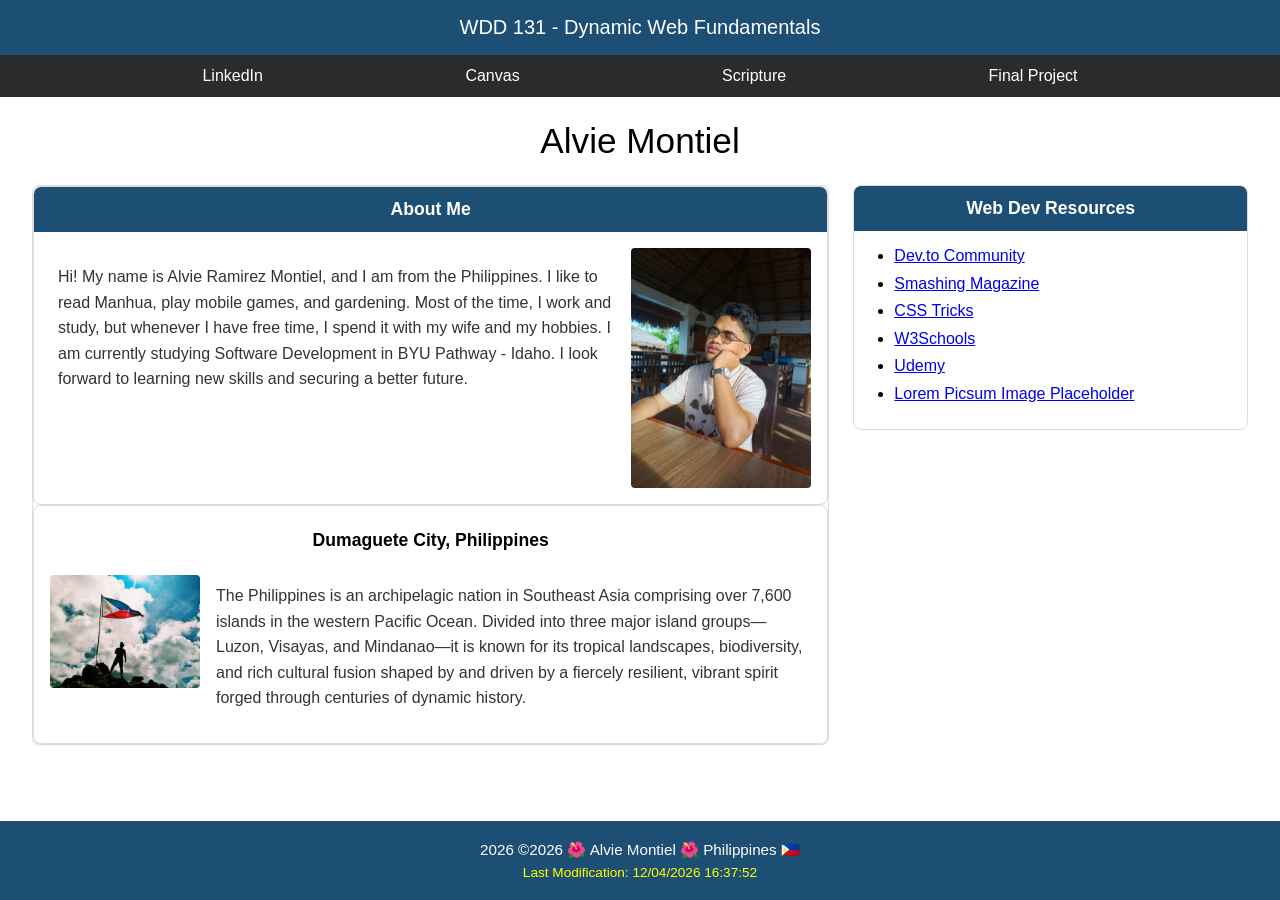
<file: index.html>
<!DOCTYPE html>
<html lang="en">

<head>
    <meta charset="UTF-8">
    <meta name="viewport" content="width=device-width, initial-scale=1.0">
    <title>WDD 131 - Dynamic Web Fundamentals - Alvie Montiel</title>
    <meta name="description"
        content="WDD 131 - Dynamic Web Fundamentals - Alvie Montiel | Home page as wdd131 course landing page.">
    <meta name="author" content="Alvie Montiel">
    <link rel="stylesheet" href="styles/base.css">
    <link rel="preconnect" href="https://fonts.googleapis.com">
    <link rel="preconnect" href="https://fonts.gstatic.com" crossorigin>
    <link href="https://fonts.googleapis.com/css2?family=Roboto:wght@400;700&display=swap" rel="stylesheet">
    <script src="scripts/getdates.js" defer></script>
</head>

<body>
    <header>
        <span id="course-title">WDD 131 - Dynamic Web Fundamentals</span>
        <nav>
            <ul>
                <li><a href="https://www.linkedin.com/in/alvie-montiel-6a49ba420">LinkedIn</a></li>
                <li><a href="https://byupw.instructure.com/">Canvas</a></li>
                <li><a
                        href="https://beta.churchofjesuschrist.org/study/scriptures/bofm/jacob/6?lang=eng&id=p12#p12">Scripture</a>
                </li>
                <li><a href="final-project.html">Final Project</a></li>
            </ul>
        </nav>
    </header>

    <h1>Alvie Montiel</h1>

    <main>
        <div class="card">
            <section class="card">
                <h2>About Me</h2>
                <img src="images/profile.jpg" alt="Alvie's Profile Picture" class="profile-img">
                <p>Hi! My name is Alvie Ramirez Montiel, and I am from the Philippines. I like to read Manhua, play
                    mobile games, and gardening. Most of the time, I work and study, but whenever I have free time, I
                    spend it with my wife and my hobbies. I am currently studying Software Development in BYU Pathway -
                    Idaho. I look forward to learning new skills and securing a better future.</p>
            </section>

            <section class="card">
                <h3>Dumaguete City, Philippines</h3>
                <img src="images/phil-pic.jpg" alt="Man holding the Philippines flag under the sun" class="flag">
                <p>The Philippines is an archipelagic nation in Southeast Asia comprising over 7,600 islands in the
                    western Pacific Ocean. Divided into three major island groups—Luzon, Visayas, and Mindanao—it is
                    known for its tropical landscapes, biodiversity, and rich cultural fusion shaped by and driven by a
                    fiercely resilient, vibrant spirit forged through centuries of dynamic history.</p>
            </section>
        </div>
    </main>

    <div class="right-sidebar">
        <h4>Web Dev Resources</h4>
        <ul>
            <li><a href="https://dev.to" target="_blank">Dev.to Community</a></li>
            <li><a href="https://www.smashingmagazine.com" target="_blank">Smashing Magazine</a></li>
            <li><a href="https://css-tricks.com" target="_blank">CSS Tricks</a></li>
            <li><a href="https://www.w3schools.com" target="_blank">W3Schools</a></li>
            <li><a href="https://www.udemy.com" target="_blank">Udemy</a></li>
            <li><a href="https://picsum.photos" target="_blank">Lorem Picsum Image Placeholder</a></li>
        </ul>
    </div>

    <footer>
        <p><span id="currentyear"></span> ©2026 🌺 Alvie Montiel 🌺 Philippines 🇵🇭</p>
        <p><span id="lastModified"></span></p>
    </footer>
</body>

</html>
</file>
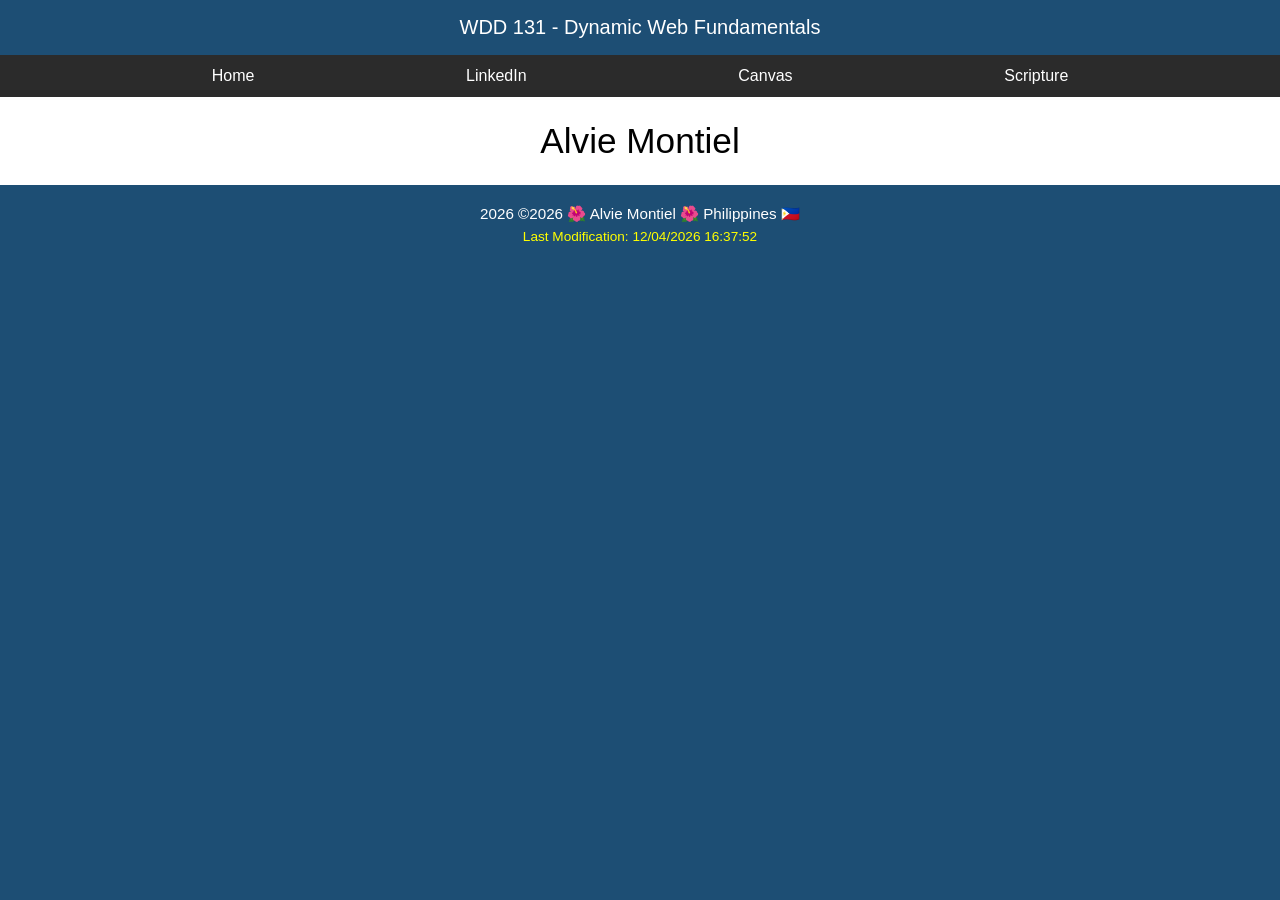
<file: final-project.html>
<!DOCTYPE html>
<html lang="en">

<head>
    <meta charset="UTF-8">
    <meta name="viewport" content="width=device-width, initial-scale=1.0">
    <title>WDD 131 - Dynamic Web Fundamentals - Alvie Montiel</title>
    <meta name="description"
        content="WDD 131 - Dynamic Web Fundamentals - Alvie Montiel | Home page as wdd131 course landing page.">
    <meta name="author" content="Alvie Montiel">
    <link rel="stylesheet" href="styles/base.css">
    <script src="scripts/getdates.js" defer></script>
</head>

<body>
    <header>
        <span id="course-title">WDD 131 - Dynamic Web Fundamentals</span>
        <nav>
            <ul>
                <li><a href="index.html">Home</a></li>
                <li><a href="https://www.linkedin.com/in/alvie-montiel-6a49ba420">LinkedIn</a></li>
                <li><a href="https://byupw.instructure.com/">Canvas</a></li>
                <li><a
                        href="https://beta.churchofjesuschrist.org/study/scriptures/bofm/jacob/6?lang=eng&id=p12#p12">Scripture</a>
                </li>
            </ul>
        </nav>
    </header>

    <h1>Alvie Montiel</h1>

    <footer>
        <p><span id="currentyear"></span> ©2026 🌺 Alvie Montiel 🌺 Philippines 🇵🇭</p>
        <p><span id="lastModified"></span></p>
    </footer>

</html>
</file>
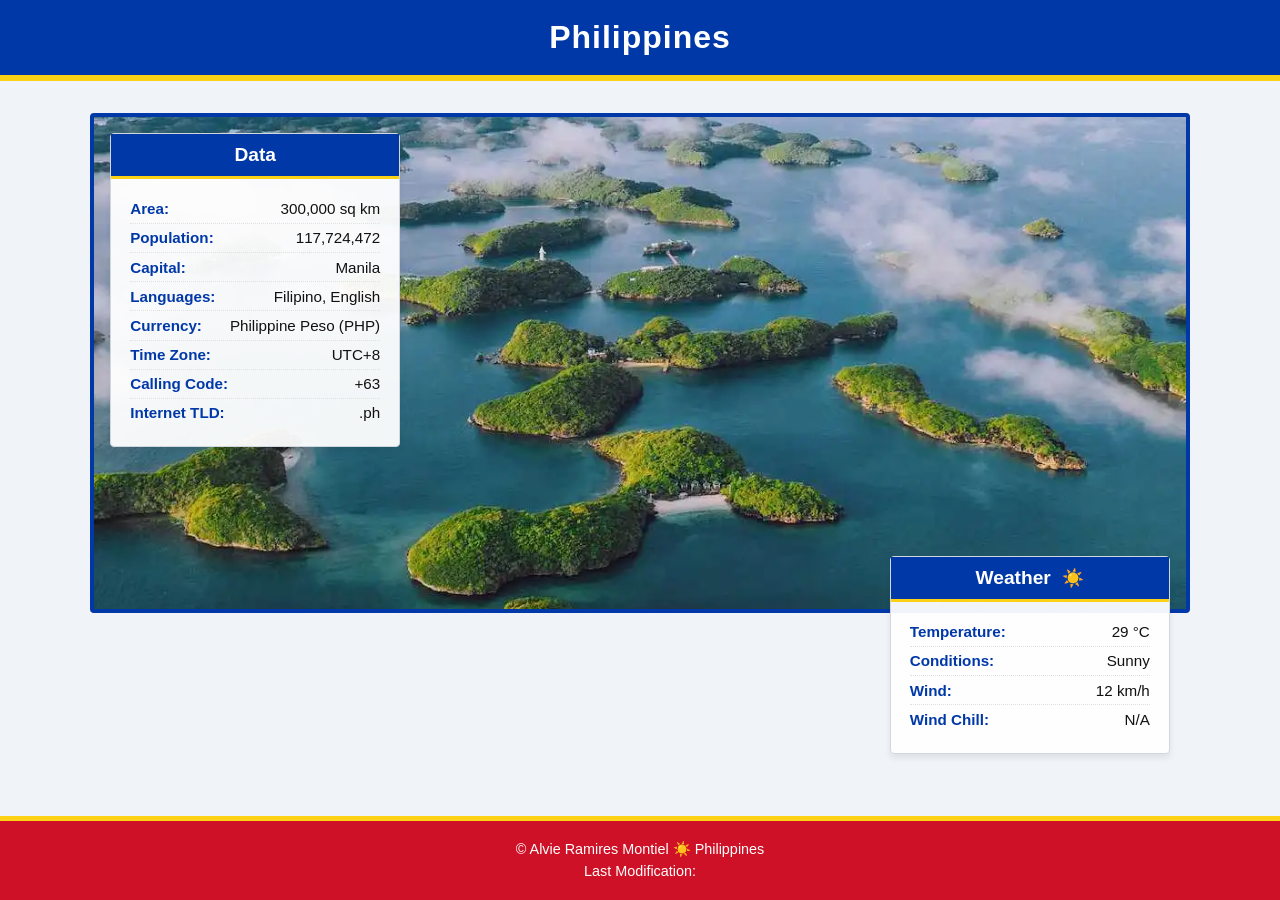
<file: place.html>
<!DOCTYPE html>
<html lang="en">

<head>
    <meta charset="UTF-8">
    <meta name="viewport" content="width=device-width, initial-scale=1.0">
    <title>WDD 131 - Country Page</title>
    <meta name="description"
        content="WDD 131 - Dynamic Web Fundamentals - Alvie Montiel | W03 Assignment: Country Page, The country I live in.">
    <meta name="author" content="Alvie Montiel">
    <!-- Google Fonts -->
    <link rel="preconnect" href="https://fonts.googleapis.com">
    <link rel="preconnect" href="https://fonts.gstatic.com" crossorigin>
    <link href="https://fonts.googleapis.com/css2?family=Roboto:wght@300;400;700&display=swap" rel="stylesheet">
    <!-- CSS Stylesheets -->
    <link rel="stylesheet" href="styles/place.css">
    <!-- JavaScript (Deferred) -->
    <script src="scripts/temples.js" defer></script>
</head>

<body>
    <header>
        <h1>Philippines</h1>
    </header>

    <main>
        <!-- Hero Image Section using srcset in WebP format -->
        <div class="hero-container">
            <img src="images/philippines-rchipelago.webp"
                srcset="images/philippines-eagle.webp 400w, images/philippines-eagle.webp 800w, images/philippines-rchipelago.webp 1200w"
                sizes="(max-width: 767px) 100vw, 1200px" alt="Scenic landscape of the Philippines" class="hero-image">
        </div>

        <!-- Data Section -->
        <section class="card data-card">
            <h2>Data</h2>
            <ul>
                <li><span class="label">Area:</span> <span class="value">300,000 sq km</span></li>
                <li><span class="label">Population:</span> <span class="value">117,724,472</span></li>
                <li><span class="label">Capital:</span> <span class="value">Manila</span></li>
                <li><span class="label">Languages:</span> <span class="value">Filipino, English</span></li>
                <li><span class="label">Currency:</span> <span class="value">Philippine Peso (PHP)</span></li>
                <li><span class="label">Time Zone:</span> <span class="value">UTC+8</span></li>
                <li><span class="label">Calling Code:</span> <span class="value">+63</span></li>
                <li><span class="label">Internet TLD:</span> <span class="value">.ph</span></li>
            </ul>
        </section>

        <!-- Weather Section -->
        <section class="card weather-card">
            <h2>Weather</h2>
            <!-- Mobile Weather Icon SVG (Hidden in wider view via CSS) -->
            <div class="weather-icon-mobile">
                <svg width="48" height="48" viewBox="0 0 24 24" fill="none" stroke="#0038a8" stroke-width="2">
                    <circle cx="12" cy="12" r="5" fill="#fcd116"></circle>
                    <line x1="12" y1="1" x2="12" y2="3"></line>
                    <line x1="12" y1="21" x2="12" y2="23"></line>
                    <line x1="4.22" y1="4.22" x2="5.64" y2="5.64"></line>
                    <line x1="18.36" y1="18.36" x2="19.78" y2="19.78"></line>
                    <line x1="1" y1="12" x2="3" y2="12"></line>
                    <line x1="21" y1="12" x2="23" y2="12"></line>
                    <line x1="4.22" y1="19.78" x2="5.64" y2="18.36"></line>
                    <line x1="18.36" y1="5.64" x2="19.78" y2="4.22"></line>
                </svg>
            </div>
            <ul>
                <li><span class="label">Temperature:</span> <span class="value">29 °C</span></li>
                <li><span class="label">Conditions:</span> <span class="value">Sunny</span></li>
                <li><span class="label">Wind:</span> <span class="value">12 km/h</span></li>
                <li><span class="label">Wind Chill:</span> <span class="value" id="windchill-output">N/A</span></li>
            </ul>
        </section>
    </main>

    <footer>
        <p>&copy;<span id="current-year"></span> Alvie Ramires Montiel ☀️ Philippines</p>
        <p>Last Modification: <span id="last-modified"></span></p>
    </footer>

</body>

</html>
</file>
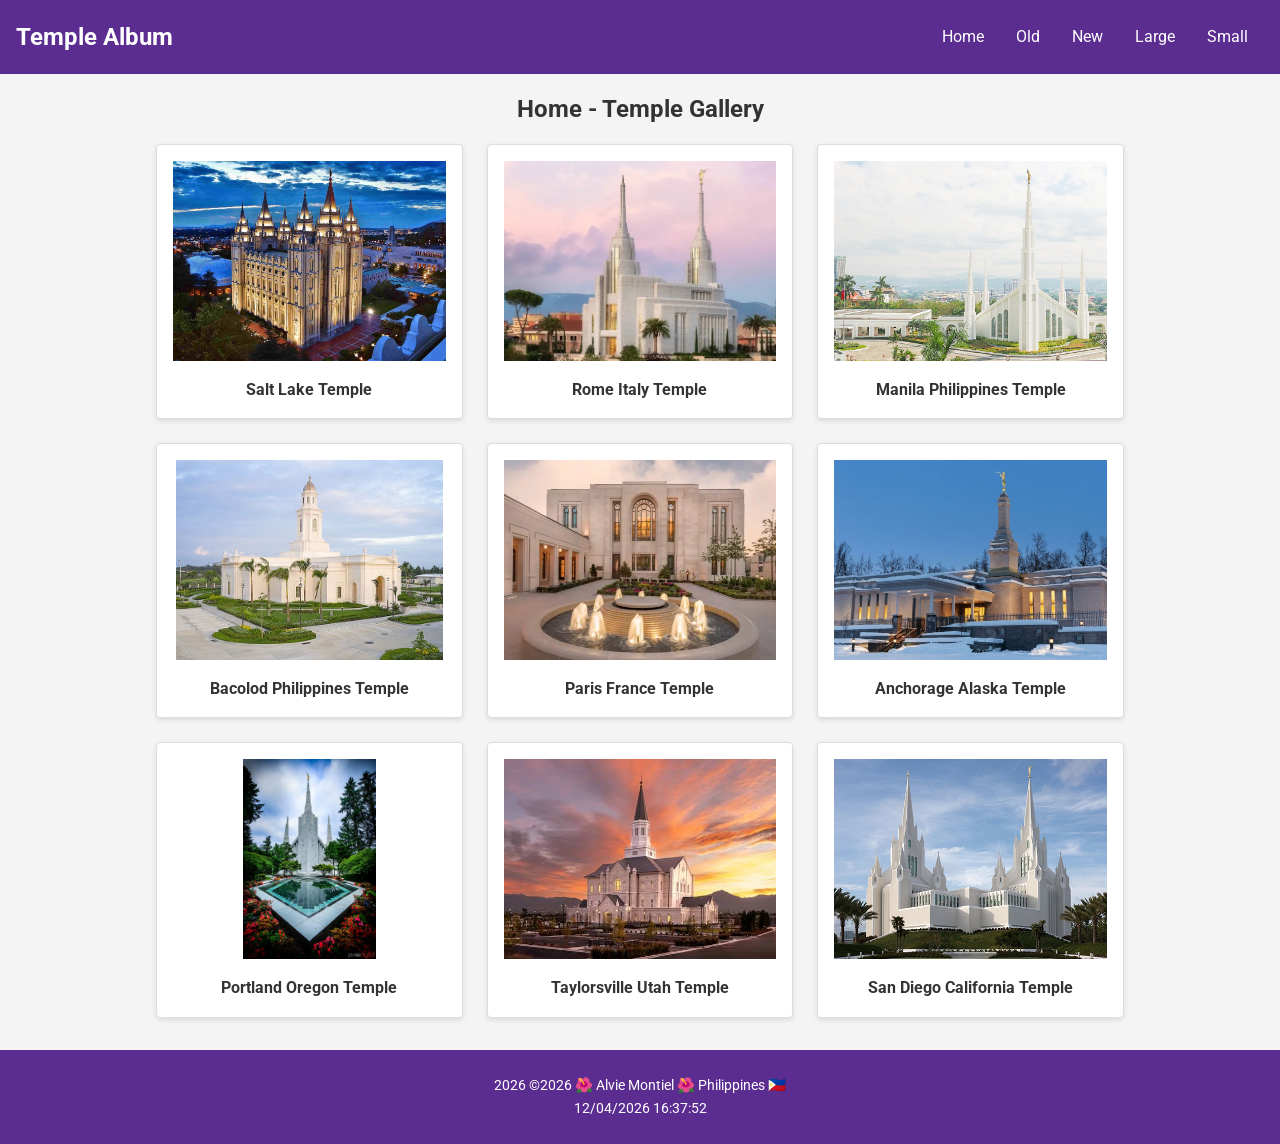
<file: temples.html>
<!DOCTYPE html>
<html lang="en">

<head>
    <meta charset="UTF-8">
    <meta name="viewport" content="width=device-width, initial-scale=1.0">
    <title>WDD 131 - Temple Album</title>
    <meta name="description"
        content="WDD 131 - Dynamic Web Fundamentals - Alvie Montiel | W02 Assignment: Picture Album, Temple picture.">
    <meta name="author" content="Alvie Montiel">
    <!-- Google Fonts -->
    <link rel="preconnect" href="https://fonts.googleapis.com">
    <link rel="preconnect" href="https://fonts.gstatic.com" crossorigin>
    <link href="https://fonts.googleapis.com/css2?family=Roboto:wght@300;400;700&display=swap" rel="stylesheet">
    <!-- CSS Stylesheets -->
    <link rel="stylesheet" href="styles/temples.css">
    <link rel="stylesheet" href="styles/temples-large.css">
    <!-- JavaScript (Deferred) -->
    <script src="scripts/temples.js" defer></script>
</head>

<body>
    <header>
        <h1>Temple Album</h1>
        <button id="menu" aria-label="Open Navigation Menu"></button>
        <nav class="navigation">
            <a href="#">Home</a>
            <a href="#">Old</a>
            <a href="#">New</a>
            <a href="#">Large</a>
            <a href="#">Small</a>
        </nav>
    </header>

    <main>
        <h2>Home - Temple Gallery</h2>
        <div class="container">
            <figure>
                <img src="images/salt-lake-temple.jpg" alt="Temple Placeholder 1">
                <figcaption>Salt Lake Temple</figcaption>
            </figure>
            <figure>
                <img src="images/rome-italy-temple.jpg" alt="Temple Placeholder 2">
                <figcaption>Rome Italy Temple</figcaption>
            </figure>
            <figure>
                <img src="images/manila-philippines-temple.jpg" alt="Temple Placeholder 3">
                <figcaption>Manila Philippines Temple</figcaption>
            </figure>
            <figure>
                <img src="images/bacolod-philippines-temple.jpg" alt="Temple Placeholder 4">
                <figcaption>Bacolod Philippines Temple</figcaption>
            </figure>
            <figure>
                <img src="images/paris-france-temple.jpg" alt="Temple Placeholder 5">
                <figcaption>Paris France Temple</figcaption>
            </figure>
            <figure>
                <img src="images/anchorage-alaska-temple.jpg" alt="Temple Placeholder 6">
                <figcaption>Anchorage Alaska Temple</figcaption>
            </figure>
            <figure>
                <img src="images/portland-oregon-temple.jpg" alt="Temple Placeholder 7">
                <figcaption>Portland Oregon Temple</figcaption>
            </figure>
            <figure>
                <img src="images/taylorsvile-utah-temple.jpg" alt="Temple Placeholder 8">
                <figcaption>Taylorsville Utah Temple</figcaption>
            </figure>
            <figure>
                <img src="images/sandiego-california-temple.jpg" alt="Temple Placeholder 9">
                <figcaption>San Diego California Temple</figcaption>
            </figure>
        </div>
    </main>

    <footer>
        <p><span id="currentyear"></span> ©2026 🌺 Alvie Montiel 🌺 Philippines 🇵🇭</p>
        <p><span id="lastModified"></span></p>
    </footer>
</body>

</html>
</file>
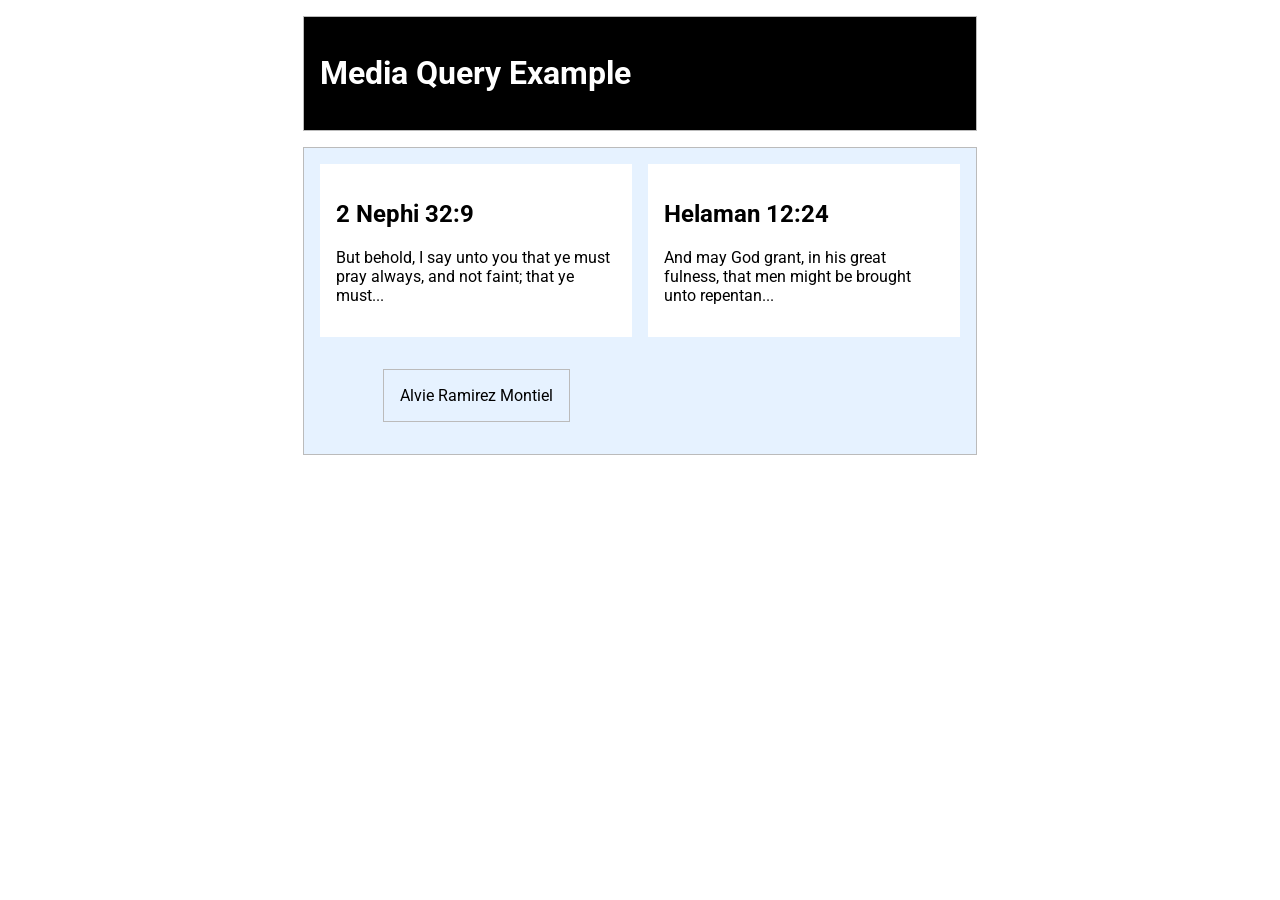
<file: week02/media-query.html>
<!DOCTYPE html>
<html lang="en">

<head>
    <meta charset="UTF-8">
    <meta name="viewport" content="width=device-width, initial-scale=1.0">
    <title>WDD 131 - Media Query Example</title>
    <meta name="description" content="Media query learning activity example page.">
    <meta name="author" content="Alvie Ramirez Montiel">
    <link rel="preconnect" href="https://fonts.googleapis.com">
    <link rel="preconnect" href="https://fonts.gstatic.com" crossorigin>
    <link href="https://fonts.googleapis.com/css2?family=Roboto&display=swap" rel="stylesheet">
    <link rel="stylesheet" href="styles/media-query.css">
    <link rel="stylesheet" href="styles/media-query-large.css">
</head>

<body>
    <header>
        <h1>Media Query Example</h1>
    </header>
    <main>
        <section>
            <h2>2 Nephi 32:9</h2>
            <p>But behold, I say unto you that ye must pray always, and not faint; that ye must...</p>
        </section>
        <section>
            <h2>Helaman 12:24</h2>
            <p>And may God grant, in his great fulness, that men might be brought unto repentan...</p>
        </section>
        <footer>Alvie Ramirez Montiel</footer>
</body>

</html>
</file>
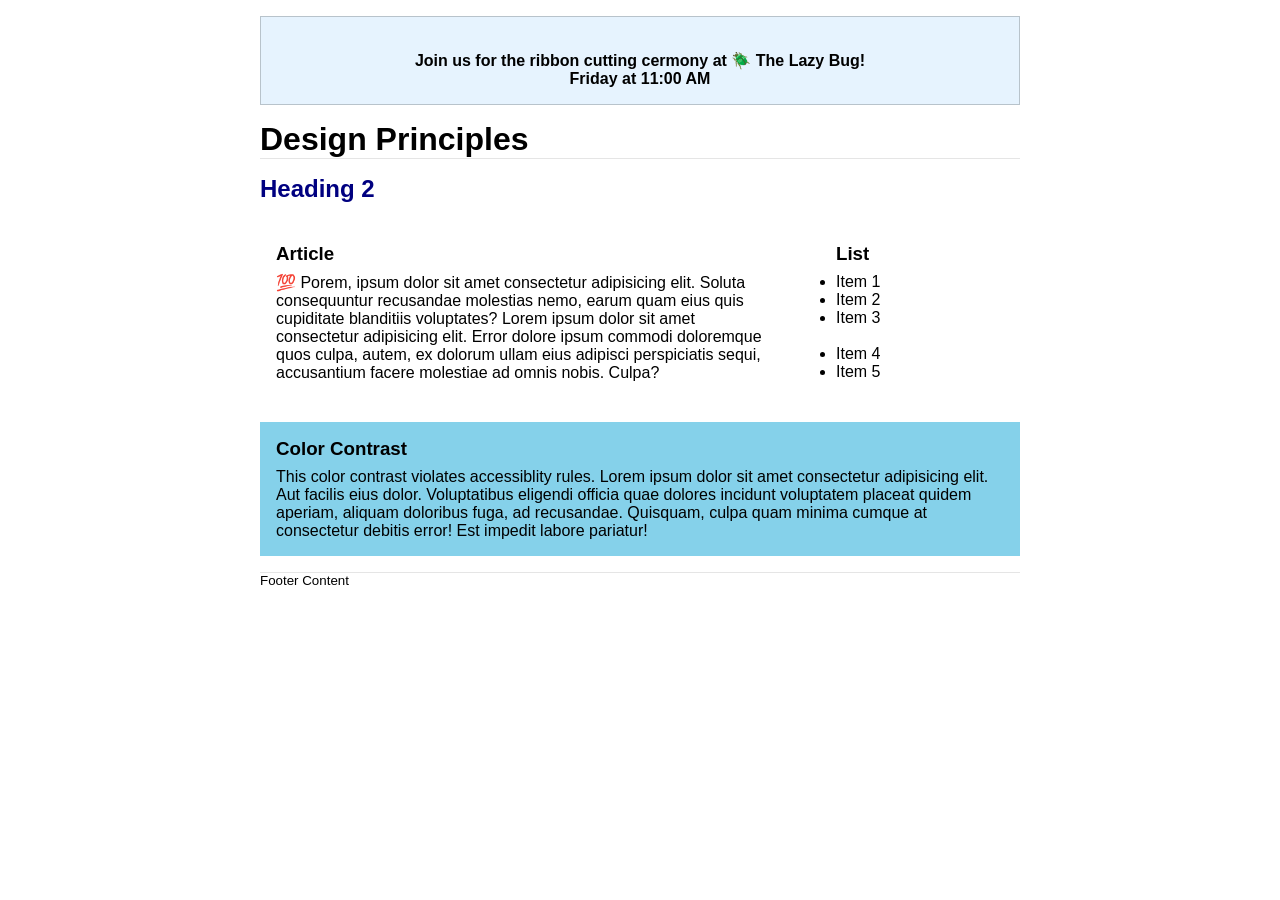
<file: week03/design.html>
<!DOCTYPE html>
<html lang="en">

<head>
    <meta charset="UTF-8">
    <meta name="viewport" content="width=device-width, initial-scale=1.0">
    <title>Document</title>
    <link rel="stylesheet" href="styles/design.css">
</head>

<body>
    <header>
        <div class="banner"><br>Join us for the ribbon cutting cermony at 🪲 The
            Lazy
            Bug!<br>Friday at 11:00 AM</marquee>
        </div>
        <h1>Design Principles</h1>
    </header>
    <main>
        <h2>Heading 2</h2>
        <section>
            <h3>Article</h3>
            <article>
                <p>💯 Porem, ipsum dolor sit amet consectetur adipisicing elit. Soluta consequuntur recusandae molestias
                    nemo, earum quam eius quis cupiditate blanditiis voluptates? Lorem ipsum dolor sit amet consectetur
                    adipisicing elit. Error dolore ipsum commodi doloremque quos culpa, autem, ex dolorum ullam eius
                    adipisci perspiciatis sequi, accusantium facere molestiae ad omnis nobis. Culpa?</p>
            </article>
        </section>
        <section>
            <h3>List</h3>
            <ul>
                <li>Item 1</li>
                <li>Item 2</li>
                <li>Item 3<br><br></li>
                <li>Item 4</li>
                <li>Item 5</li>
            </ul>
        </section>
        <div class="callout">
            <h3>Color Contrast</h3>
            <p>This color contrast violates accessiblity rules. Lorem ipsum dolor sit amet consectetur adipisicing elit.
                Aut
                facilis eius dolor. Voluptatibus eligendi officia quae dolores incidunt voluptatem placeat quidem
                aperiam,
                aliquam doloribus fuga, ad recusandae. Quisquam, culpa quam minima cumque at consectetur debitis error!
                Est
                impedit labore pariatur!</p>
        </div>
    </main>
    <footer>
        Footer Content
    </footer>

</body>

</html>
</file>
<file: styles/base.css>
* {
    box-sizing: border-box;
}

body {
    font-family: Arial, Helvetica, sans-serif;
    margin: 0;
    padding: 0;
    display: grid;
    grid-template-rows: auto auto 1fr auto;
    grid-template-columns: 2fr 1fr;
    min-height: 100vh;
    background-color: #ffffff;
}

/* Header & Navigation */
header {
    grid-column: 1 / -1;
    background-color: #1d4e74;
    color: #ffffff;
    text-align: center;
}

#course-title {
    display: block;
    font-size: 1.25rem;
    padding: 1rem 0;
}

nav {
    background-color: #2b2b2b;
}

nav ul {
    display: flex;
    justify-content: space-evenly;
    align-items: center;
    list-style: none;
    margin: 0;
    padding: 0.75rem 0;
}

nav a {
    color: #ffffff;
    text-decoration: none;
    font-weight: 500;
}

nav a:hover {
    text-decoration: underline;
}

/* Page Heading */
h1 {
    grid-column: 1 / -1;
    text-align: center;
    font-size: 2.2rem;
    margin: 1.5rem 0;
    font-weight: normal;
}

/* Main Area Layout */
main {
    grid-column: 1 / 2;
    padding: 0 1.5rem 2rem 2rem;
}

/* Card Container for Main Content */
.card {
    background-color: #ffffff;
    border: 1px solid #dcdcdc;
    border-radius: 8px;
    overflow: hidden;
    box-shadow: 0 1px 3px rgba(0, 0, 0, 0.05);
}

.card section h2 {
    background-color: #1d4e74;
    color: #ffffff;
    margin: 0;
    padding: 0.75rem;
    text-align: center;
    font-size: 1.1rem;
}

.card section h3 {
    text-align: center;
    margin: 1.5rem 0 0.5rem 0;
    font-size: 1.1rem;
}

.card img {
    max-width: 100%;
    height: auto;
    display: block;
}

.profile-img {
    width: 180px;
    height: auto;
    float: right;
    margin: 1rem;
    border-radius: 4px;
}

/* Style the flag/second picture specifically */
.flag {
    width: 150px;
    height: auto;
    float: left;
    margin: 1rem 1rem 0.5rem 1rem;
    border-radius: 4px;
}


.card section p {
    padding: 1rem 1.5rem;
    line-height: 1.6;
    color: #333333;
}

/* Sidebar Styling */
.right-sidebar {
    grid-column: 2 / 3;
    margin-right: 2rem;
    margin-bottom: 2rem;
    background-color: #ffffff;
    border: 1px solid #dcdcdc;
    border-radius: 8px;
    overflow: hidden;
    align-self: start;
}

.right-sidebar h4 {
    background-color: #1d4e74;
    color: #ffffff;
    margin: 0;
    padding: 0.75rem;
    text-align: center;
    font-size: 1.1rem;
}

.right-sidebar ul {
    list-style-type: disc;
    padding-left: 2.5rem;
    padding-top: 1rem;
    padding-bottom: 1rem;
    margin: 0;
}

.right-sidebar li {
    margin-bottom: 0.6rem;
}

.right-sidebar a {
    color: #0000ee;
    text-decoration: underline;
}

/* Footer Styling */
footer {
    grid-column: 1 / -1;
    background-color: #1d4e74;
    color: #ffffff;
    text-align: center;
    padding: 1rem 0;
}

footer p {
    margin: 0.25rem 0;
    font-size: 0.95rem;
}

#lastModified {
    color: #ffff00;
    font-size: 0.85rem;
}
</file>
<file: styles/place.css>
/* Global CSS Variables (Philippine Flag Palette: Blue, Red, Yellow, White) */
:root {
    --primary-blue: #0038a8;
    --primary-red: #ce1126;
    --accent-yellow: #fcd116;
    --pure-white: #ffffff;
    --background-color: #f0f4f8;
    --card-bg: rgba(255, 255, 255, 0.94);
    --text-color: #111111;
    --border-color: #d0d7de;
}

body {
    font-family: Arial, sans-serif;
    background-color: var(--background-color);
    color: var(--text-color);
    margin: 0;
    padding: 0;
    display: flex;
    flex-direction: column;
    min-height: 100vh;
}

header {
    background-color: var(--primary-blue);
    color: var(--pure-white);
    text-align: center;
    padding: 1.2rem;
    border-bottom: 6px solid var(--accent-yellow);
}

header h1 {
    margin: 0;
    font-size: 2rem;
    letter-spacing: 1px;
}

main {
    flex: 1;
    max-width: 1100px;
    margin: 0 auto;
    padding: 1.5rem;
    width: 100%;
    box-sizing: border-box;
}

/* Card Styling */
.card {
    background-color: var(--card-bg);
    border: 1px solid var(--border-color);
    padding: 1.2rem;
    margin-bottom: 1.2rem;
    border-radius: 4px;
    box-shadow: 0 4px 6px rgba(0, 0, 0, 0.08);
}

.card h2 {
    background-color: var(--primary-blue);
    color: var(--pure-white);
    margin: -1.2rem -1.2rem 1rem -1.2rem;
    padding: 0.6rem;
    font-size: 1.2rem;
    text-align: center;
    border-bottom: 3px solid var(--accent-yellow);
}

ul {
    list-style: none;
    padding: 0;
    margin: 0;
}

li {
    display: flex;
    justify-content: space-between;
    padding: 0.35rem 0;
    font-size: 0.95rem;
    border-bottom: 1px dotted #e0e0e0;
}

li:last-child {
    border-bottom: none;
}

.label {
    font-weight: bold;
    color: var(--primary-blue);
}

/* Hero Image Section */
.hero-container {
    width: 100%;
    margin-bottom: 1.2rem;
}

.hero-image {
    width: 100%;
    height: auto;
    display: block;
    border: 4px solid var(--primary-blue);
    border-radius: 4px;
    box-sizing: border-box;
}

/* Mobile Weather Icon */
.weather-icon-mobile {
    display: flex;
    justify-content: center;
    margin-bottom: 0.8rem;
}

/* Footer Styling */
footer {
    background-color: var(--primary-red);
    color: var(--pure-white);
    text-align: center;
    padding: 1rem;
    font-size: 0.9rem;
    margin-top: auto;
    border-top: 5px solid var(--accent-yellow);
}

footer p {
    margin: 0.3rem 0;
}

/* ----------------------------------------------------
   Media Query for Wider View (Matches Desktop Wireframe)
   ---------------------------------------------------- */
@media (min-width: 768px) {
    main {
        position: relative;
        min-height: 520px;
        padding: 0;
        margin: 2rem auto;
    }

    .hero-container {
        width: 100%;
        margin-bottom: 0;
    }

    .hero-image {
        max-height: 500px;
        object-fit: cover;
    }

    .data-card {
        position: absolute;
        top: 20px;
        left: 20px;
        width: 250px;
        z-index: 10;
        margin-bottom: 0;
    }

    .weather-card {
        position: absolute;
        bottom: 30px;
        right: 20px;
        width: 240px;
        z-index: 10;
        margin-bottom: 0;
    }

    .weather-icon-mobile {
        display: none;
    }

    /* Pseudo-element for weather icon in wider view after heading "Weather" */
    .weather-card h2::after {
        content: " ☀️";
        font-size: 1.1rem;
        margin-left: 0.4rem;
    }
}
</file>
<file: styles/temples.css>
:root {
    --primary-color: #333;
    --secondary-color: #5c2d91;
    --light-bg: #f4f4f4;
    --text-color: #fff;
    --font-family: 'Roboto', sans-serif;
}

* {
    box-sizing: border-box;
    margin: 0;
    padding: 0;
}

body {
    font-family: var(--font-family);
    background-color: var(--light-bg);
    color: var(--primary-color);
    line-height: 1.6;
}

/* Header & Navigation */
header {
    background-color: var(--secondary-color);
    color: var(--text-color);
    display: flex;
    justify-content: space-between;
    align-items: center;
    padding: 1rem;
    position: relative;
}

header h1 {
    font-size: 1.5rem;
}

#menu {
    font-size: 1.5rem;
    background: none;
    border: none;
    color: var(--text-color);
    cursor: pointer;
}

#menu::before {
    content: "≡";
    /* Hamburger icon */
}

#menu.open::before {
    content: "X";
    /* Close icon */
}

.navigation {
    display: none;
    flex-direction: column;
    position: absolute;
    top: 100%;
    left: 0;
    width: 100%;
    background-color: var(--secondary-color);
    text-align: center;
}

.navigation.open {
    display: flex;
}

.navigation a {
    display: block;
    color: var(--text-color);
    text-decoration: none;
    padding: 1rem;
    transition: background 0.3s ease;
}

.navigation a:hover {
    background-color: rgba(255, 255, 255, 0.2);
}

/* Main Content & CSS Grid (Mobile: 1 Column) */
main {
    max-width: 1000px;
    margin: 1rem auto;
    padding: 0 1rem;
}

main h2 {
    text-align: center;
    margin-bottom: 1rem;
}

.container {
    display: grid;
    grid-template-columns: 1fr;
    gap: 1.5rem;
}

figure {
    background: #fff;
    border: 1px solid #ddd;
    padding: 1rem;
    text-align: center;
    border-radius: 4px;
    box-shadow: 0 2px 5px rgba(0, 0, 0, 0.1);
}

figure img {
    max-width: 100%;
    height: auto;
    height: 200px;
    object-fit: cover;
}

figcaption {
    margin-top: 0.5rem;
    font-weight: bold;
}

/* Footer */
footer {
    background-color: var(--secondary-color);
    color: var(--text-color);
    text-align: center;
    padding: 1.5rem;
    margin-top: 2rem;
    font-size: 0.9rem;
}
</file>
<file: styles/temples-large.css>
@media (min-width: 768px) {
    #menu {
        display: none;
    }

    .navigation {
        display: flex;
        position: static;
        flex-direction: row;
        width: auto;
        background: transparent;
    }

    .navigation a {
        padding: 0.5rem 1rem;
    }

    .container {
        grid-template-columns: repeat(auto-fit, minmax(280px, 1fr));
    }
}
</file>
<file: week02/styles/media-query.css>
body {
    font-family: 'Roboto', sans-serif;

}

header,
main,
footer {
    max-width: 640px;
    margin: 1rem auto;
    border: 1px solid #bbb;
    padding: 1rem;
    background-color: #e6f2ff;

}

main {
    display: grid;
    grid-template-columns: 1fr;
    gap: 1rem;

}

section {
    padding: 1rem;
    background-color: #fff;

}
</file>
<file: week02/styles/media-query-large.css>
@media screen and (min-width: 500px) {
    main {
        grid-template-columns: 1fr 1fr;
    }

    header {
        background-color: #000;
        color: #fff;
    }
}
</file>
<file: week03/styles/design.css>
* {
    box-sizing: border-box;
    margin: 0;
    padding: 0;
}

body {
    font-family: Roboto, helvetica, sans-serif;
    margin: 1rem;
}

header,
main,
footer {
    max-width: 760px;
    margin: 0 auto;
}

main {
    display: grid;
    grid-template-columns: 1fr 200px;
    grid-gap: 1.5rem
} 

h1 {
    border-bottom: 1px solid rgba(0, 0, 0, 0.1);
    margin: 1rem 0;
}

section {
    padding: 1rem;
}

h2 {
    color: navy;
    grid-column: 1/3;
}

h3 {
    margin-bottom: 0.5rem;
}


.callout {
    color: black;
    background-color: #85d1ea;
    padding: 1rem;
grid-column: 1/3;

}

footer {
    margin-top: 1rem;
    border-top: 1px solid rgba(0, 0, 0, 0.1);
    font-size: smaller;
    text-align: left;
}


.banner {
    border: 1px solid rgb(0 0 0 / 0.2);
    padding: 1rem;
    background-color: rgb(230 243 254 / 1);
    font-weight: 700;
    word-break: break-word;
    text-align: center;
}
</file>
